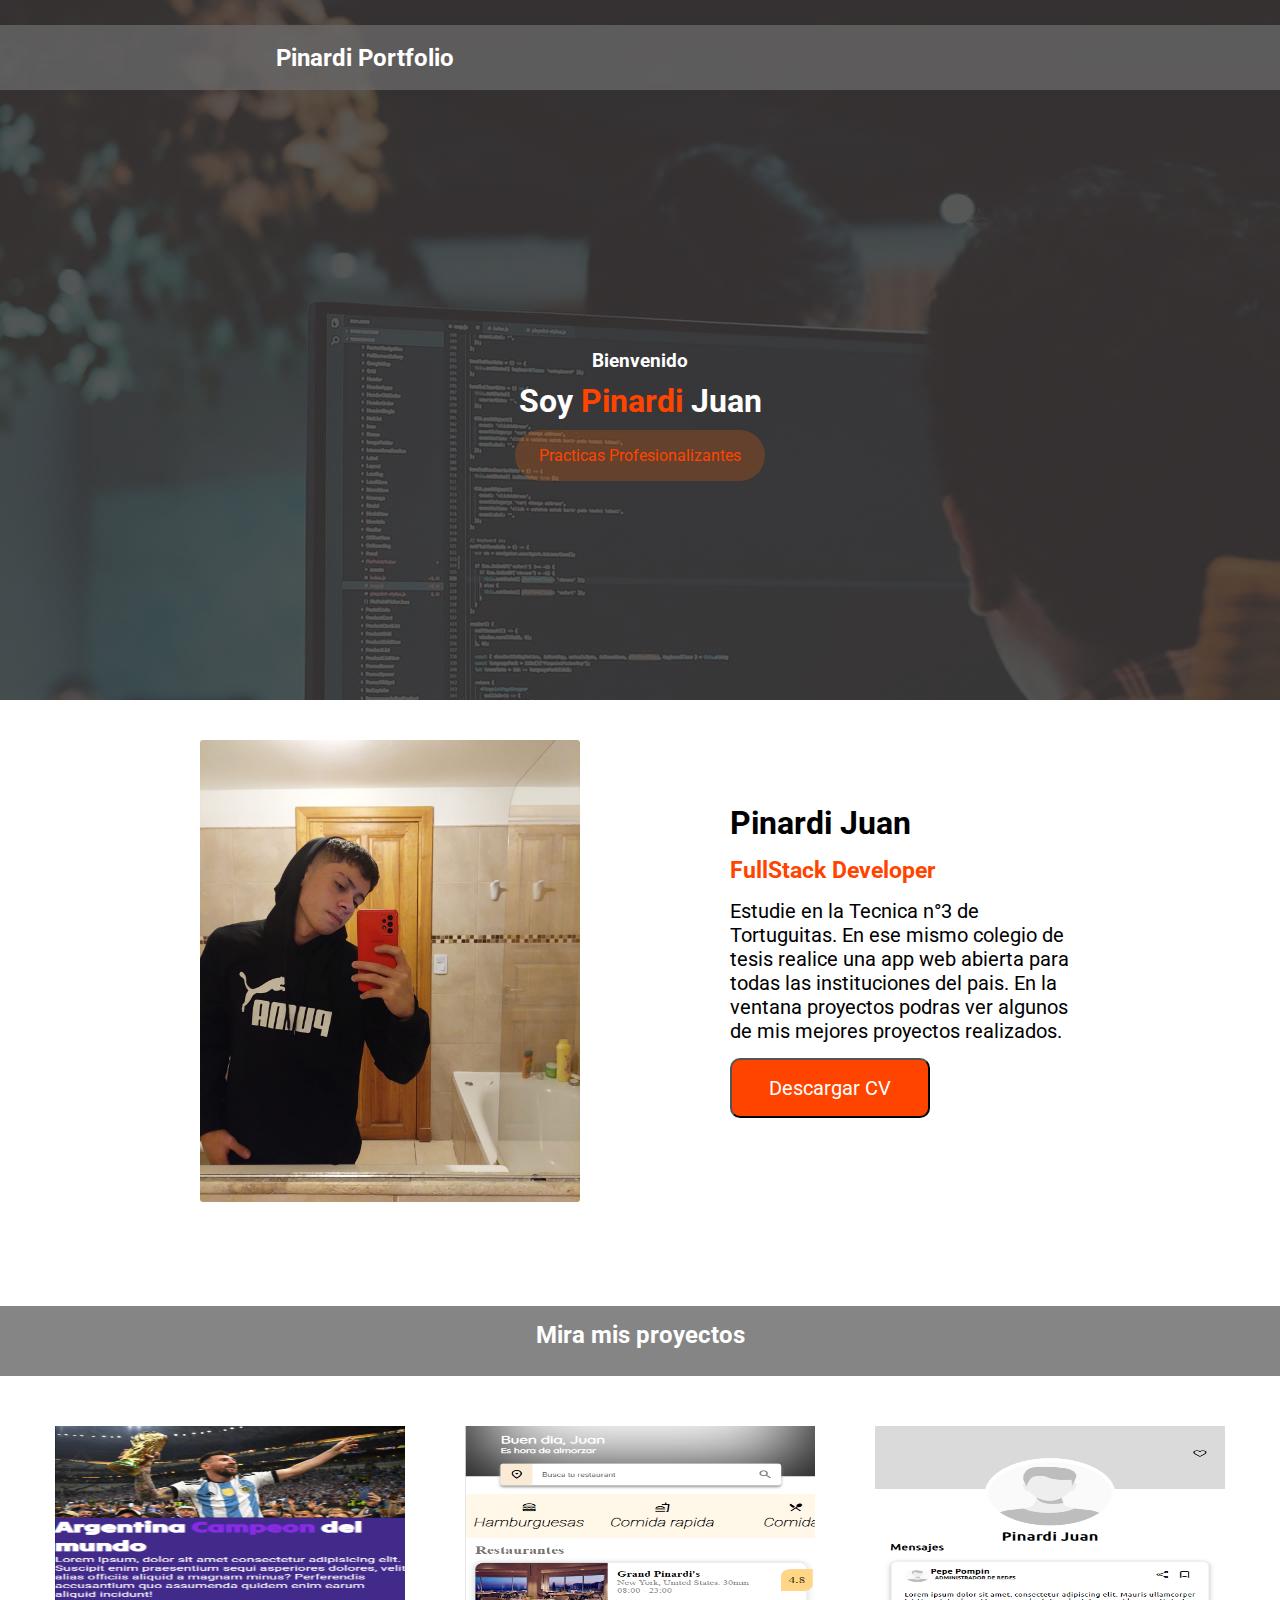
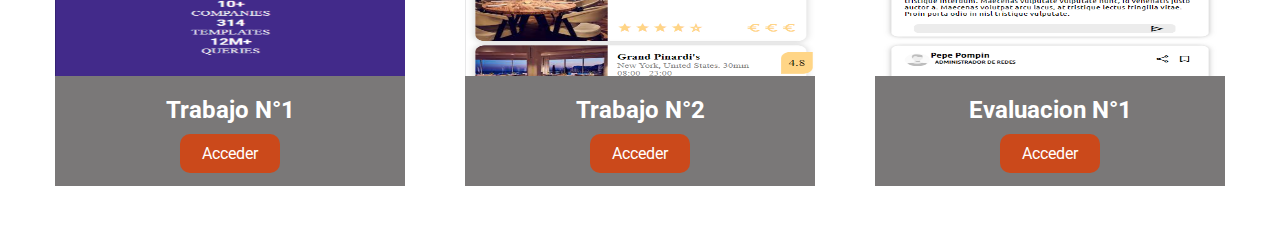
<file: index.html>
<!DOCTYPE html>
<html lang="es">

<head>
    <meta charset="UTF-8">
    <meta http-equiv="X-UA-Compatible" content="IE=edge">
    <meta name="viewport" content="width=device-width, initial-scale=1.0">
    <link rel="shortcut icon" href="img/icon.png">
    <link rel="stylesheet" href="style.css">
    <title>Pinardi Portfolio</title>
</head>

<body>
    <div class="vg-page page-home" style="background-image: url(img/bg-image.jpg)">
        <!-- Navbar -->
        <div class="navbar">
            <div class="name-navbar">
                <a href="#">
                    <h2>Pinardi Portfolio</h2>
                </a>
            </div>

            <div class="navbar-options">
            </div>
        </div>
        <!-- Fin Navbar -->

        <!-- Container Foto Inicial -->
        <div class="container-info-me">
            <h3>Bienvenido</h3>
            <h1>Soy <span>Pinardi</span> Juan</h1>
            <div class="buttom-header">Practicas Profesionalizantes</div>
        </div>
        <!-- Fin Container Foto Inicial -->

        <!-- Informacion mia -->

        <div class="container-info-mia">
            <div class="container-image-mia">
                <img class="image-mia" src="img/me.jpeg" alt="">
            </div>
            <div class="info-mia">
                <h1>Pinardi Juan</h1>
                <span class="span-info-mia"><strong>FullStack Developer</strong></span>
                <p class="p-info-mia">Estudie en la Tecnica n°3 de Tortuguitas. En ese mismo colegio de tesis realice
                    una app web abierta para todas las instituciones
                    del pais.
                    En la ventana proyectos podras ver algunos de mis mejores proyectos realizados.</p>

                <div class="container-buttom">
                    <a class="link-download" href="../img/img-reglamento/Reglamento-Institucional.pdf"
                        download="cv.pdf"><button class="custom-btn btn-1">Descargar CV</button></a>
                </div>
            </div>
        </div>

        <!-- Fin Informacion mia -->

        <!-- Proyectos -->
        <div class="mis-proyectos">
            <h2 class="title-principal">Mira mis proyectos</h2>
            <div class="container-proyectos">
                <div class="proyecto0">
                    <div class="container-img-proyecto">
                        <img class="img-proyecto" src="img/tp1.png" alt="">
                    </div>
                    <div class="info-proyecto">
                        <h2 class="title-proyecto">Trabajo N°1</h2>
                        <a class="a-proyectos" href="proyectos/tp1/ejer01.html"><p class="p-proyectos">Acceder</p></a>
                    </div>
                </div>
                <div class="proyecto1">
                    <div class="container-img-proyecto">
                        <img class="img-proyecto" src="img/tp2.png" alt="">
                    </div>
                    <div class="info-proyecto">
                        <h2 class="title-proyecto">Trabajo N°2</h2>
                        <a class="a-proyectos" href="proyectos/tp2/TPs/menu.html"><p class="p-proyectos">Acceder</p></a>
                    </div>
                </div>
                <div class="proyecto2">
                    <div class="container-img-proyecto">
                        <img class="img-proyecto" src="img/evaluacion.png" alt="">
                    </div>
                    <div class="info-proyecto">
                        <h2 class="title-proyecto">Evaluacion N°1</h2>
                        <a class="a-proyectos" href="proyectos/evaluacion/index.html"><p class="p-proyectos">Acceder</p></a>
                    </div>
                </div>
            </div>
        </div>

        <!-- Fin Proyectos -->
    </div>
</body>

</html>
</file>
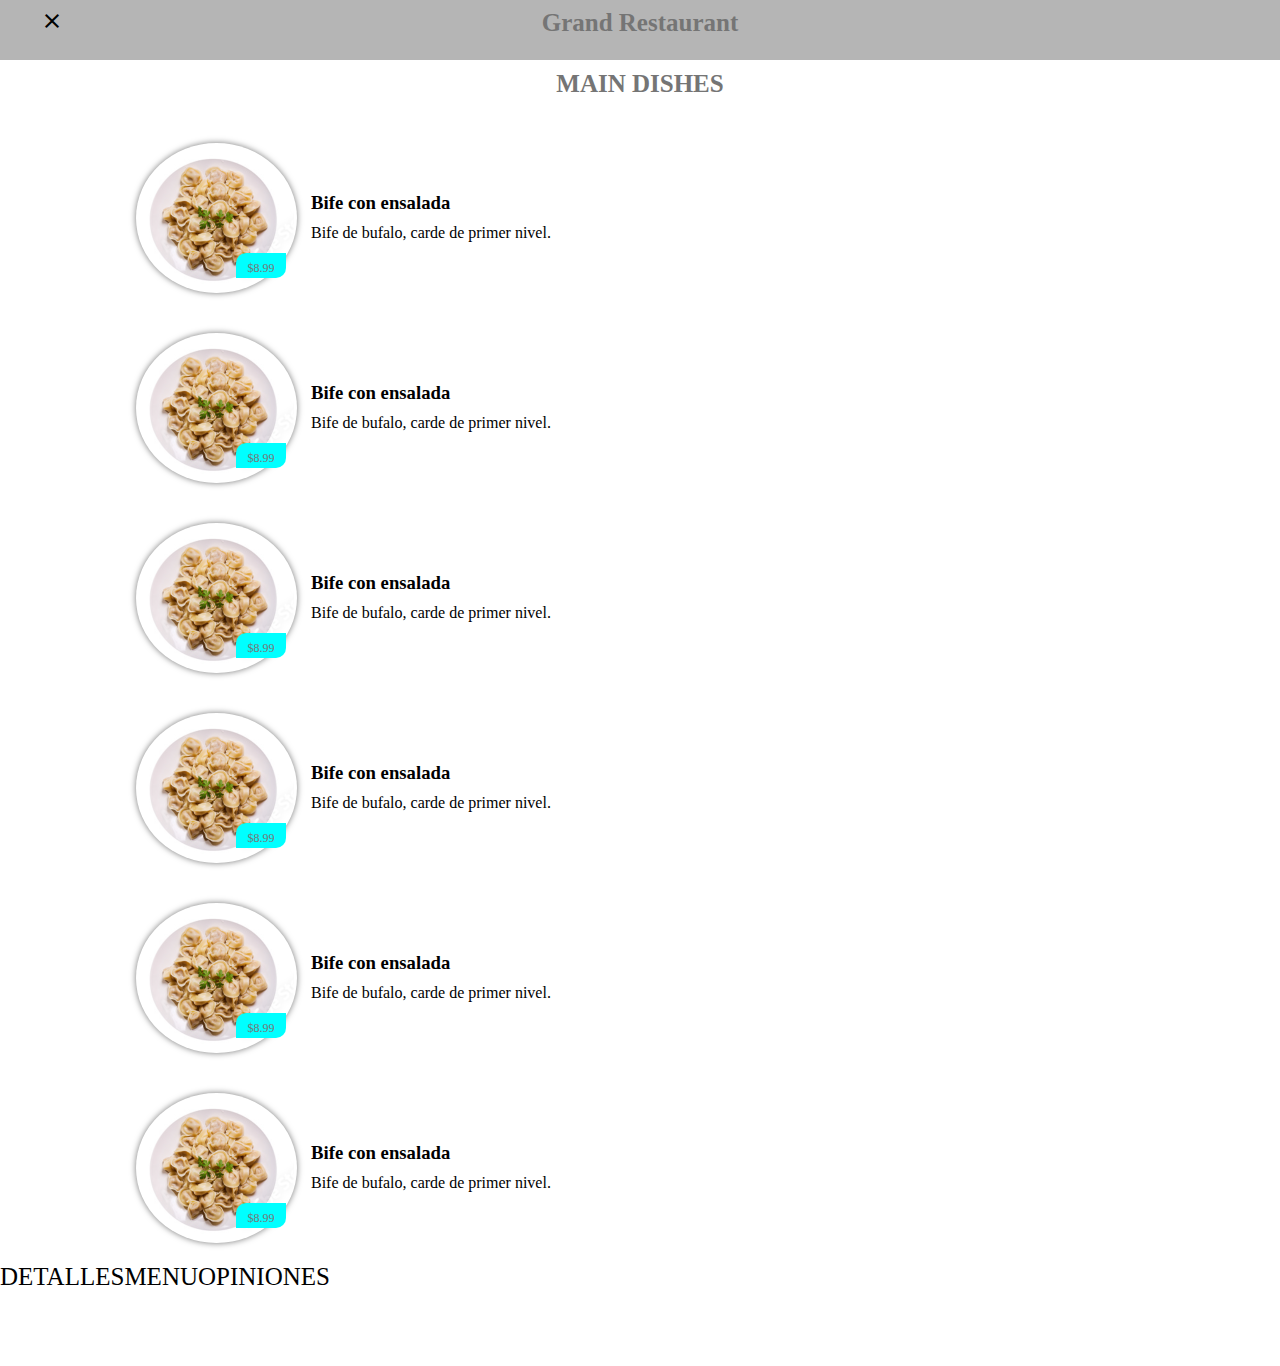
<file: proyectos/tp2/TPs/carta.html>
<!DOCTYPE html>
<html lang="es">

<head>
    <meta charset="UTF-8">
    <meta http-equiv="X-UA-Compatible" content="IE=edge">
    <meta name="viewport" content="width=device-width, initial-scale=1.0">
    <link rel="stylesheet" href="../css/style03.css">
    <link href="https://fonts.googleapis.com/icon?family=Material+Icons+Outlined" rel="stylesheet">
    <!-- <link rel="stylesheet" href="https://cdnjs.cloudflare.com/ajax/libs/font-awesome/6.4.0/css/fontawesome.min.css">
    <link rel="stylesheet" href="https://cdnjs.cloudflare.com/ajax/libs/font-awesome/6.4.0/css/solid.min.css">
    <link rel="stylesheet" href="https://cdnjs.cloudflare.com/ajax/libs/font-awesome/6.4.0/css/all.min.css"> -->
    <title>Grand Restaurant - Menu</title>
</head>

<body class="pad_top60 pad_bot60">
    <header class="cerrar_menu z10">
        <div class="posrel">
            <button class="material-icons-outlined">close</button>
            <h3 class="lato">Grand Restaurant</h3>
        </div>

    </header>
    <section class="lista_menu z0">
        <h3 class="lato">MAIN DISHES</h3>

        <article class="item_menu">
            <div class="item_imagen">
                <img src="../img/plato1.png" alt="Bife">
                <div class="rate lato ">
                    $8.99
                </div>
            </div>

            <div class="item_detalle">
                <h3>Bife con ensalada</h3>
                <p>Bife de bufalo, carde de primer nivel.</p>
            </div>
        </article>

        <article class="item_menu">
            <div class="item_imagen">
                <img src="../img/plato1.png" alt="Bife">
                <div class="rate lato ">
                    $8.99
                </div>
            </div>

            <div class="item_detalle">
                <h3>Bife con ensalada</h3>
                <p>Bife de bufalo, carde de primer nivel.</p>
            </div>
        </article>

        <article class="item_menu">
            <div class="item_imagen">
                <img src="../img/plato1.png" alt="Bife">
                <div class="rate lato ">
                    $8.99
                </div>
            </div>

            <div class="item_detalle">
                <h3>Bife con ensalada</h3>
                <p>Bife de bufalo, carde de primer nivel.</p>
            </div>
        </article>

        <article class="item_menu">
            <div class="item_imagen">
                <img src="../img/plato1.png" alt="Bife">
                <div class="rate lato ">
                    $8.99
                </div>
            </div>

            <div class="item_detalle">
                <h3>Bife con ensalada</h3>
                <p>Bife de bufalo, carde de primer nivel.</p>
            </div>
        </article>

        <article class="item_menu">
            <div class="item_imagen">
                <img src="../img/plato1.png" alt="Bife">
                <div class="rate lato ">
                    $8.99
                </div>
            </div>

            <div class="item_detalle">
                <h3>Bife con ensalada</h3>
                <p>Bife de bufalo, carde de primer nivel.</p>
            </div>
        </article>

        <article class="item_menu">
            <div class="item_imagen">
                <img src="../img/plato1.png" alt="Bife">
                <div class="rate lato ">
                    $8.99
                </div>
            </div>

            <div class="item_detalle">
                <h3>Bife con ensalada</h3>
                <p>Bife de bufalo, carde de primer nivel.</p>
            </div>
        </article>
    </section>
    <footer class="nav_mobile lato z10">
        <a href="">DETALLES</a><a href="">MENU</a><a href="">OPINIONES</a>
    </footer>

</body>

</html>
</file>
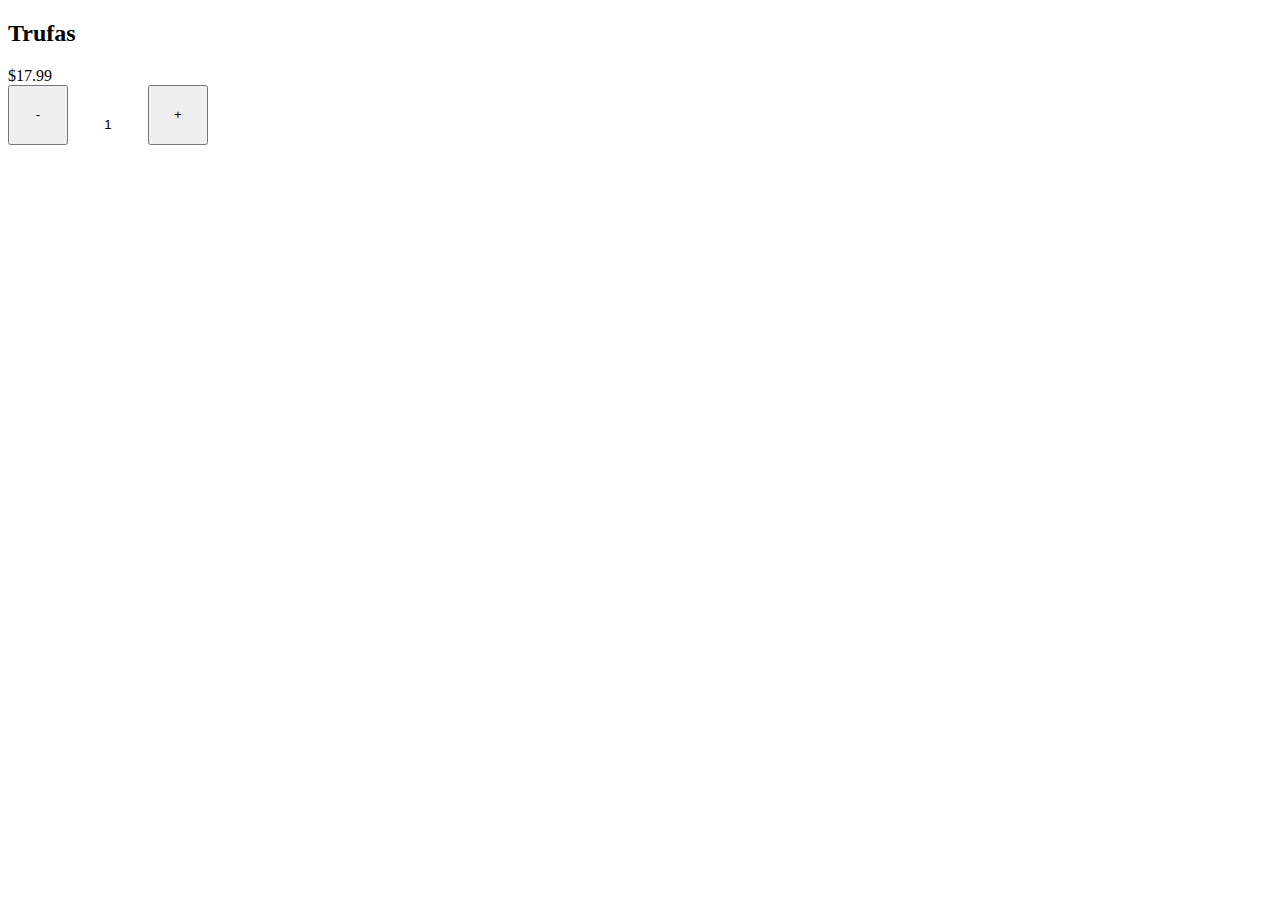
<file: proyectos/tp2/TPs/itemcarta.html>
<!DOCTYPE html>
<html lang="en">

<head>
    <meta charset="UTF-8">
    <meta http-equiv="X-UA-Compatible" content="IE=edge">
    <meta name="viewport" content="width=device-width, initial-scale=1.0">
    <link rel="stylesheet" href="../css/itemcarta.css">
    <title>Document</title>
</head>

<body>
    <section class="item_container">
        <header class="item">
            <div class="detalle_imagen"></div>
            <div class="detalle_precio">
                <h2>Trufas</h2>
                <span class="rate">$17.99</span>
            </div>

        </header>

        <footer>
            <div class="addcart">
                <button onclick="restar()" class="menos material-icons-outlined">-</button>
                <input type="number" min="1" max="6" step="1" value="1" id="cantidad">
                <button onclick="sumar()" class="mas material-icons-outlined">+</button>
            </div>
        </footer>
    </section>

    <script src="https://code.jquery.com/jquery-3.6.4.js"></script>
    <script src="../js/acciones.js"></script>
</body>

</html>
</file>
<file: style.css>
@import url('https://fonts.googleapis.com/css2?family=Roboto:wght@100&display=swap');

* {
    margin: 0;
    padding: 0;
    box-sizing: border-box;
    font-family: 'Roboto', sans-serif;
}

a {
    text-decoration: none;
    color: white;
}

/* Inicio NavBar */

.navbar {
    width: 100%;
    height: 65px;
    background-color: rgba(104, 102, 102, 0.8);
    color: white;
    display: flex;
    justify-content: space-around;
    align-items: center;
}

.navbar-options {
    display: flex;
    gap: 45px;
    flex-direction: row;
}

.container-header {
    height: 800px;
}

.buttom-header {
    padding: 16px 24px;
    background-color: rgba(255, 102, 0, 0.224);
    color: #ff4400;
    border-radius: 40px;
}

span {
    color: #ff4400;
}

.container-info-me {
    position: relative;
    display: flex;
    flex-direction: column;
    justify-content: center;
    align-items: center;
    width: 100%;
    height: 100%;
    color: #fff;
    z-index: 10;
    gap: 10px;
}

.vg-page {
    position: relative;
}

.page-home {
    padding: 25px 0;
    width: 100%;
    height: 700px;
    z-index: 12;
}

.page-home::before {
    content: '';
    position: absolute;
    top: 0;
    width: 100%;
    height: 100%;
    background-color: rgba(62, 57, 57, 0.8);
    z-index: -1;
}

/* Infomacion mia */
.info-mia {
    width: 350px;
    display: flex;
    flex-direction: column;
    padding-top: 5%;
    gap: 15px;
    align-items: flex-start;
}

.image-mia {
    width: 380px;
    border-radius: 3px;
}

.container-info-mia {
    display: flex;
    justify-content: center;
    gap: 150px;
}

.p-info-mia {
    font-size: 20px;
}

.span-info-mia {
    font-size: 23px;
}

/* Inicio Boton Reglamento */

.custom-btn {
    width: 200px;
    height: 60px;
    color: #fff;
    border-radius: 10px;
    cursor: pointer;
    font-size: 20px;
}

.btn-1 {
    background: #ff4400;
}

.custom-btn:hover {
    background-color: #e13d02;
}

.container-buttom {
    display: flex;
    justify-content: center;
}

/* Fin Boton Reglamento */

/* Fin Informacion mia */

/* Proyectos */
.container-proyectos {
    display: flex;
    gap: 60px;
    flex-wrap: wrap;
}
.title-principal{
    width: 100%;
    height: 70px;
    background-color: rgba(104, 102, 102, 0.8);
    color: white;
    display: flex;
    flex-direction: column;
    align-items: center;
    padding-top: 15px;
    margin-bottom: 30px;
}
.mis-proyectos {
    padding-top: 100px;
    padding-bottom: 60px;
    gap: 20px;
    display: flex;
    flex-direction: column;
    align-items: center;
}

.proyecto0 {
    background-color: #ff4400;
    gap: 15px;
    width: 350px;
    height: 360px;
    border-radius: 5px;
}

.proyecto1 {
    background-color: #000000;
    gap: 15px;
    width: 350px;
    height: 360px;
    border-radius: 5px;
}

.proyecto2 {
    background-color: #006eff;
    gap: 15px;
    width: 350px;
    height: 360px;
    border-radius: 5px;
}
.container-img-proyecto{
    height: 250px;
}
.img-proyecto{
    width: 100%;
    height: 100%;
}
.info-proyecto{
    background-color: rgb(122, 120, 120);
    text-align: center;
    height: 110px;
    padding: 20px;
    display: flex;
    flex-direction: column;
    align-items: center;
}
.title-proyecto{
    padding-bottom: 10px;
    color: white;
}
.p-proyectos{
    background-color: #e13d02ca;
    width: 100px;
    padding: 10px;
    border-radius: 10px;
}
/* Fin Proyectos */
</file>
<file: proyectos/tp2/css/style03.css>
@import url('https://fonts.googleapis.com/css2?family=Quicksand&family=Roboto:ital,wght@1,100&display=swap');

* {
    box-sizing: border-box;
    margin: 0px;
    padding: 0px;
    transition: all 0.7s ease;
}
.z10{
    z-index: 10;
}
.z0{
    z-index: 0;
}
/*CONTENEDOR SCROLLBAR*/
::-webkit-scrollbar {
    height: 7px;
    width: 5px;
    border-radius: 5px;
}

/* FONDO BARRA SCROLL*/
::-webkit-scrollbar-track {
    background: #f1f1f1;

}

/* SELECTOR */
::-webkit-scrollbar-thumb {
    background: #f8b029;
    ;
    border-radius: 5px;
}

/* SELECTOR hover */
::-webkit-scrollbar-thumb:hover {
    background: #ffa600;
    ;
}

.quick {
    font-family: 'Quicksand', sans-serif;
}

.robot {
    font-family: 'Roboto', sans-serif;
    overflow-x: scroll;
}

.welcome {
    padding-bottom: 80px;
}

.header {
    padding: 10%;
    position: relative;
    height: 350px;
    background-image: url(/img/resto.jpg);
    background-position: center;
    background-size: cover;
    box-shadow: inset 0 0 150px 20px black;
    margin-bottom: 40px;
}

.header .welcome {
    position: absolute;
    color: white;
    height: 60px;
    bottom: 20px;
}

.header .busqueda {
    position: absolute;
    height: 50px;
    width: 80%;
    bottom: -20px;
    background-color: white;
    box-shadow: 0 5px 5px #a5a5a5;
    display: flex;
    align-items: center;
    border-radius: 5px;
}

.busqueda .icono {
    height: 50px;
    width: 50px;
    background-color: antiquewhite;
    text-align: center;
    line-height: 50px;
    border-radius: 5px 0 0 5px;
}

.busqueda input[type="search"] {
    background-color: transparent;
    height: 50px;
    width: calc(100% - 100px);
    border: none;
    padding-left: 15px;
}

.busqueda input[type="search"]:focus {
    outline: none;
    border-radius: 5px;
}

.busqueda input[type="submit"] {
    width: 50px;
    height: 50px;
    background-color: transparent;
    border: none;
    color: gray;
}

.busqueda input[type="submit"]:hover {
    color: black;
    transform: scale(1.2);
}

.busqueda input[type="submit"]:active {
    background-color: rgb(9, 140, 255);
    transform: scale(1);
    color: rgb(0, 0, 0);
}

nav {
    background-color: yellow;
}

nav ul {
    height: 100px;
    font-size: 10px;
    font-size: 20pt;
    display: flex;
    justify-content: space-between;
    background-color: #fff7e8;
    gap: 10px;
    overflow-x: scroll;
}

nav ul li {
    flex: 0 0 200px;
    text-align: center;
    list-style: none;
}

.icon-lista {
    padding-top: 18px;
}

/* -------------COMPONENTES RESTORANTES------------------ */
.ofresto {
    padding: 15px;
}

.ofresto .lista {
    display: flex;
    flex-direction: column;
    gap: 10px;
}

.lista .resto {
    border-radius: 14px;
    overflow: hidden;
    flex: 1 0 180px;
    display: flex;
    align-items: center;
    box-shadow: 0 0 10px 3px rgba(0, 0, 0, 0.116);
}

.resto .image {
    height: 100%;
    width: 40%;

}

.resto .description {
    height: 100%;
    width: 60%;
    display: flex;
    padding: 15px;
    flex-direction: column;
    justify-content: space-between;
    justify-content: space-between;
}

.lato {
    padding-bottom: 15px;
    color: #757575;
    font-size: 25px;
}

.image img {
    height: 100%;
    width: 100%;
    object-fit: cover;
    border-radius: 15px 0 0 15px;
}

.description .datos {
    display: flex;
    justify-content: space-between;
}

.valoracion,
.rangoprecio {
    color: #ffd586;
}

.datos-resto {
    display: flex;
    flex-direction: column;
}

.text2 {
    color: #868686;
}

.rate {
    position: absolute;
    right: 5px;
    background-color: #ffd586;
    height: 50px;
    width: 50px;
    border-radius: 15px 0 15px 0;
    text-align: center;
    line-height: 50px;
    font-size: 16pt;
}
a{
    text-decoration: none;
    color: black;
    font-size: 25px;
}

/*----------MENU--------------*/

.posrel {
    position: relative;
    width: 100%;
}

.cerrar_menu {
    position: fixed;
    top: 0;
    background-color: rgb(181, 181, 181);
    height: 60px;
    width: 100%;
    display: flex;
    align-items: center;
    justify-content: center;
}

.cerrar_menu button {
    position: absolute;
    cursor: pointer;
    border: 0;
    background-color: transparent;
    left: 40px;
}

.cerrar_menu h3 {
    width: 100%;
    text-align: center;
}

.pad_top60{
    padding-top: 60px;
}
.pad_bot60{
    padding-bottom: 60px;
}
.lista_menu {
    width: 100%;
    padding: 10px;
    display: flex;
    align-items: center;
    flex-direction: column;
    gap: 20px;
}

.item_menu {
    height: 170px;
    display: flex;
    width: 80%;
    align-items: center;
    gap: 10px;
}

.item_imagen {
    position: relative;
    height: 150px;
    width: 150px;
    border-radius: 50%;
    margin-right: 15px;

}

.item_detalle {
    line-height: 30px;
    width: calc(100% - 100px);
}

.item_imagen .rate {
    background-color: aqua;
    font-size: 9pt;
    height: 25px;
    line-height: 30px;
    border-radius: 10px 0 10px 0;
    right: 0;
    bottom: 15px;
}
.item_imagen img{
    object-fit: cover;
    height: 100%;
    border-radius: 50%;
    filter: drop-shadow( 0 0 3px rgb(119, 119, 119));
}
</file>
<file: proyectos/tp2/css/itemcarta.css>
.addcart {
    display: flex;
}
.menos, .mas {
    padding: 10px;
    height: 60px;
    width: 60px;
}

input[type="number"], p {
    border: 0;
    padding: 10px;
    width: 60px;
    height: 60px;
    line-height: 40px;
    text-align: center;
}

/*SUBIR O BAJAR VALOR*/

input[type="number"]::-webkit-inner-spin-button,
input[type="number"]::-webkit-outer-spin-button {
    -webkit-appearance: none;
    -moz-appearance: textfield;
    margin: 0;
}
</file>
